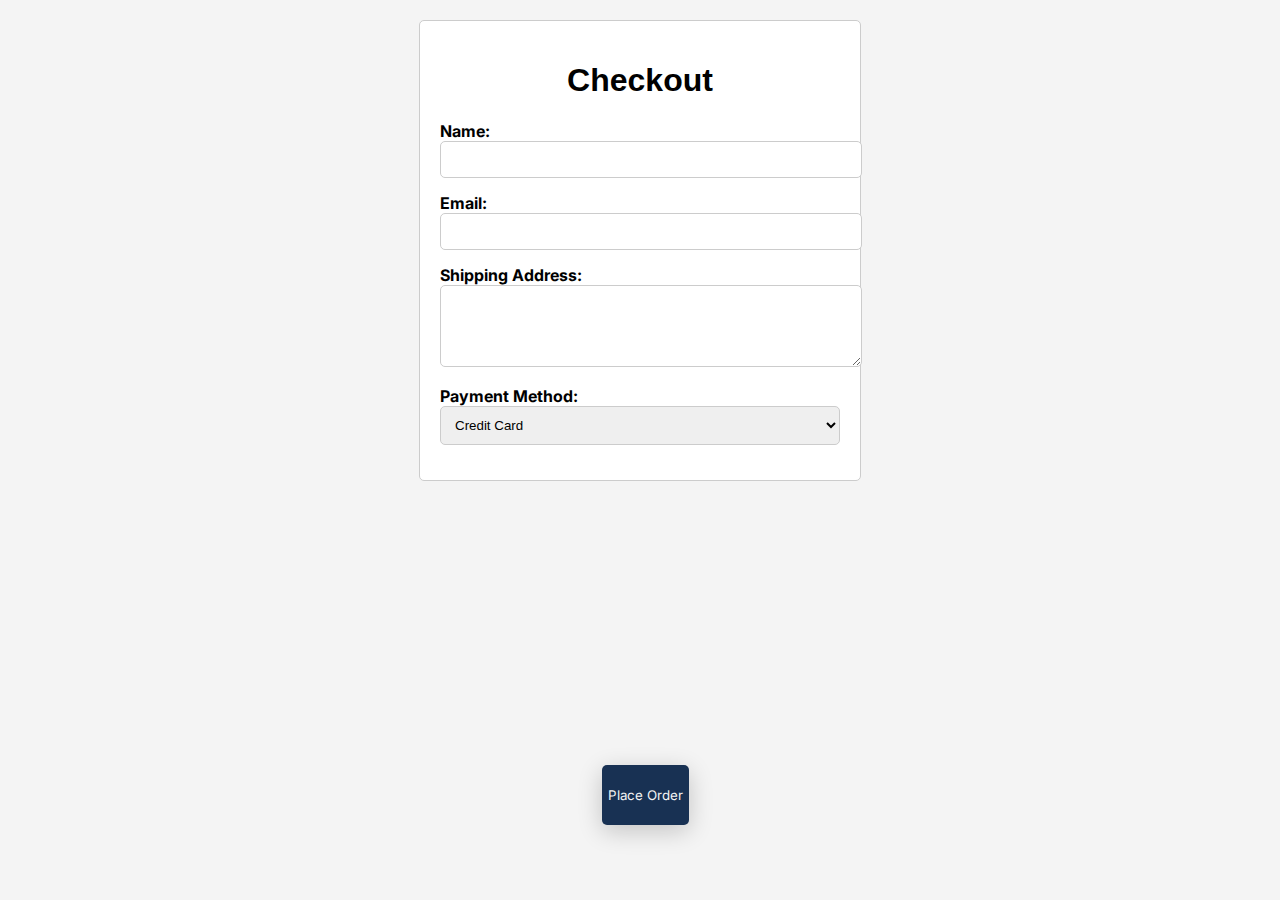
<file: templates/checkout.html>
<!DOCTYPE html>
<html>
<head>
    <title>Checkout Page</title>
    <link rel="stylesheet" href="/static/checkout.css">
</head>
<body>
    <div class="container">
        <h1>Checkout</h1>
        <form id="checkout-form">
            <div class="form-group">
                <label for="name">Name:</label>
                <input type="text" id="name" name="name" required>
            </div>
            <div class="form-group">
                <label for="email">Email:</label>
                <input type="email" id="email" name="email" required>
            </div>
            <div class="form-group">
                <label for="address">Shipping Address:</label>
                <textarea id="address" name="address" rows="4" required></textarea>
            </div>
            <div class="form-group">
                <label for="payment-method">Payment Method:</label>
                <select id="payment-method" name="payment-method" required>
                    <option value="credit-card">Credit Card</option>
                    <option value="paypal">PayPal</option>
                    <option value="bank-transfer">Bank Transfer</option>
                </select>
            </div>
            <button type="submit" class="btn">Place Order</button>
        </form>
    </div>
    
</body>
</html>
</file>
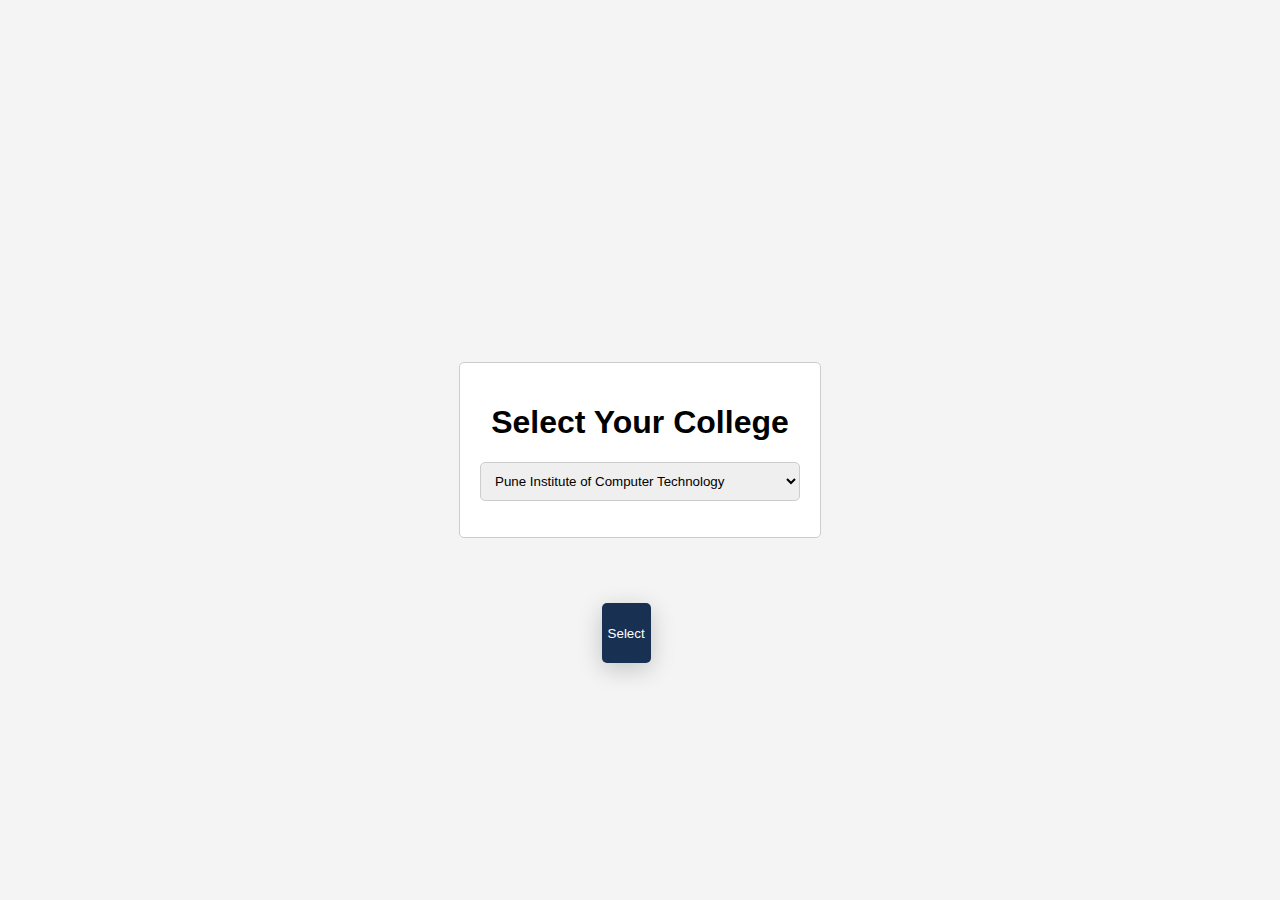
<file: templates/selectcollege.html>
<html>
<head>
    <title>Select College for Books</title>
    <style>
        body {
            font-family: 'Inter', sans-serif;
            background-color: #f4f4f4;
            margin: 0;
            padding: 0;
            display: flex;
            justify-content: center;
            align-items: center;
            height: 100vh;
        }

        .container {
            background-color: #fff;
            border: 1px solid #ccc;
            border-radius: 5px;
            padding: 20px;
            text-align: center;
        }

        select {
            width: 100%;
            padding: 10px;
            border: 1px solid #ccc;
            border-radius: 5px;
        }

        button {
    position: absolute;
    color: #fff;
    
    top:67%;
    left: 47%;
   
    height: 60px;
    
    display: flex;
   
    justify-content: center;
    align-items: center;
    border-radius: 5px;
    background: #183153;
    font-family: "Montserrat", sans-serif;
    box-shadow: 0px 6px 24px 0px rgba(0, 0, 0, 0.2);
    /* overflow: hidden; */
    border: none;
   }
   
   button:after {
    content: " ";
    width: 0%;
    height: 100%;
    background: #FFD401;
    position: absolute;
    transition: all 0.4s ease-in-out;
    right: 0;
   }
   
   button:hover::after {
    right: auto;
    left: 0;
    width: 100%;
   }
   
   button span {
    text-align: center;
    text-decoration: none;
    width: 100%;
    padding: 18px 25px;
    color: #fff;
    font-size: 1.125em;
    font-weight: 700;
    letter-spacing: 0.3em;
    z-index: 20;
    transition: all 0.3s ease-in-out;
   }
   
   button:hover span {
    color: #183153;
    animation: scaleUp 0.3s ease-in-out;
   }
   
   @keyframes scaleUp {
    0% {
     transform: scale(1);
    }
   
    50% {
     transform: scale(0.95);
    }
   
    100% {
     transform: scale(1);
    }
   }
    </style>
</head>
<body>
    <div class="container">
        <h1>Select Your College</h1>
        <form method="POST" action="/selectClg">
            <div class="form-group">
                <select id="college" name="college">
                    <option value="PICT">Pune Institute of Computer Technology</option>
                    <option value="COEP">College of Engineering Pune</option>
                    <option value="VIT">Vishwakarma Instituteof Technology</option>
                    <option value="PVG">Pune Vidhyarthi Griha's College of Engineering</option>
                </select>
            </div>
            <button type="submit">Select</button>
        </form>
    </div>


</body>
</html>
</file>
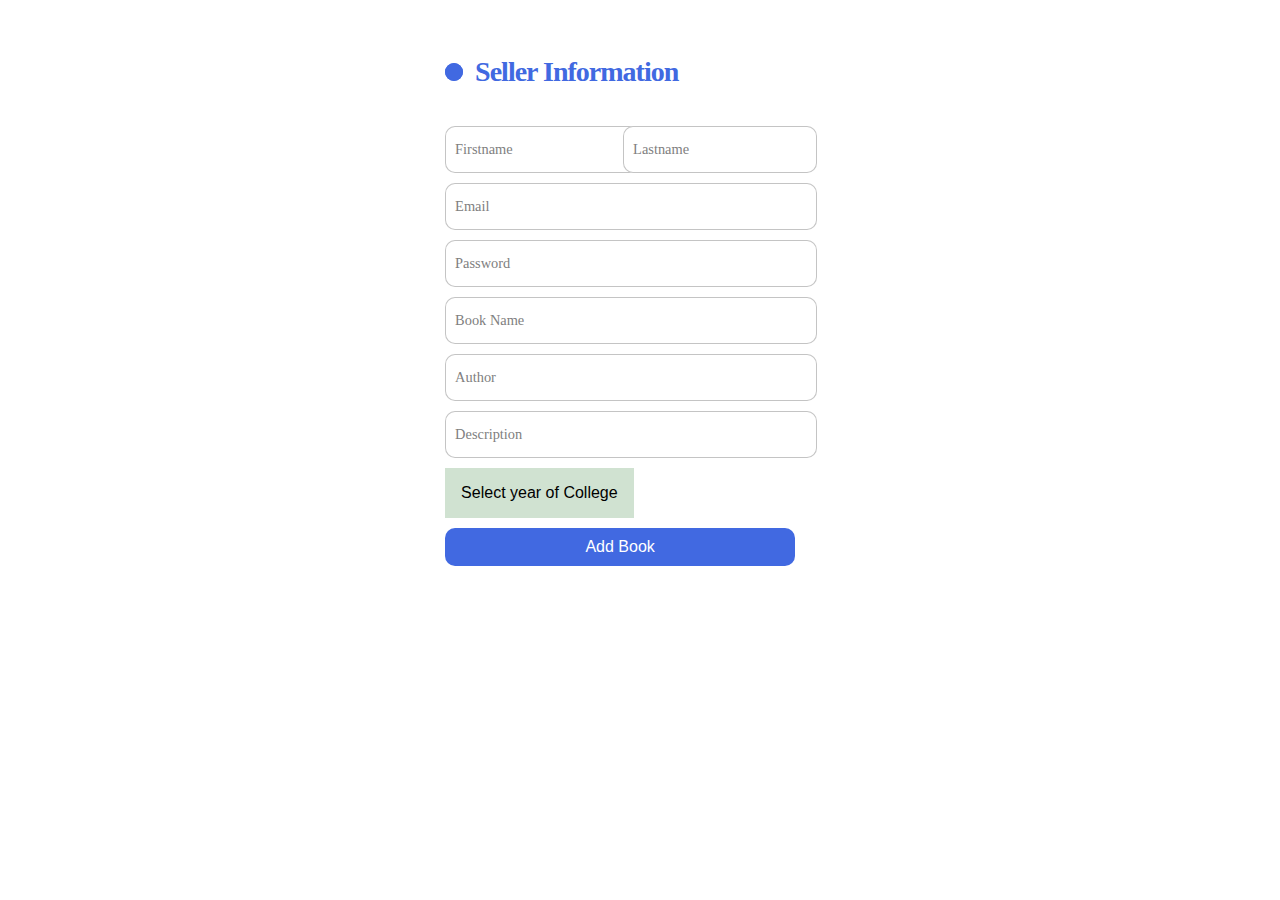
<file: templates/seller.html>
<!DOCTYPE html>
<html lang="en">
<head>
    <meta charset="UTF-8">
    <meta name="viewport" content="width=device-width, initial-scale=1.0">
    <title>Seller Information</title>
    <link rel="stylesheet" type="text/css" href="/static/seller.css">
</head>
<body>
    <form class="form">
        <p class="title">Seller Information </p>
       
            <div class="flex">
            <label>
                <input required="" placeholder="" type="text" class="input">
                <span>Firstname</span>
            </label>
    
            <label>
                <input required="" placeholder="" type="text" class="input">
                <span>Lastname</span>
            </label>
        </div>  
                
        <label>
            <input required="" placeholder="" type="email" class="input">
            <span>Email</span>
        </label> 
            
        <label>
            <input required="" placeholder="" type="password" class="input">
            <span>Password</span>
        </label>
        <label>
            <input required="" placeholder="" type="text" class="input">
            <span>Book Name</span>
        </label>
        <label>
            <input required="" placeholder="" type="text" class="input">
            <span>Author</span>
        </label>
        <label>
            <input required="" placeholder="" type="text" class="input">
            <span>Description</span>
        </label>
        <div class="dropdown">
            <button class="dropbtn">Select year of College</button>
            <div class="dropdown-content">
            <a href="#">First Year</a>
            <a href="#">Second Year</a>
            <a href="#">Third Year</a>
            <a href="#">Final Year</a>
            <a href="#">General</a>
            </div>
          </div>
        
        <button class="submit">Add Book</button>
        
    </form>
    
</body>
</html>
</file>
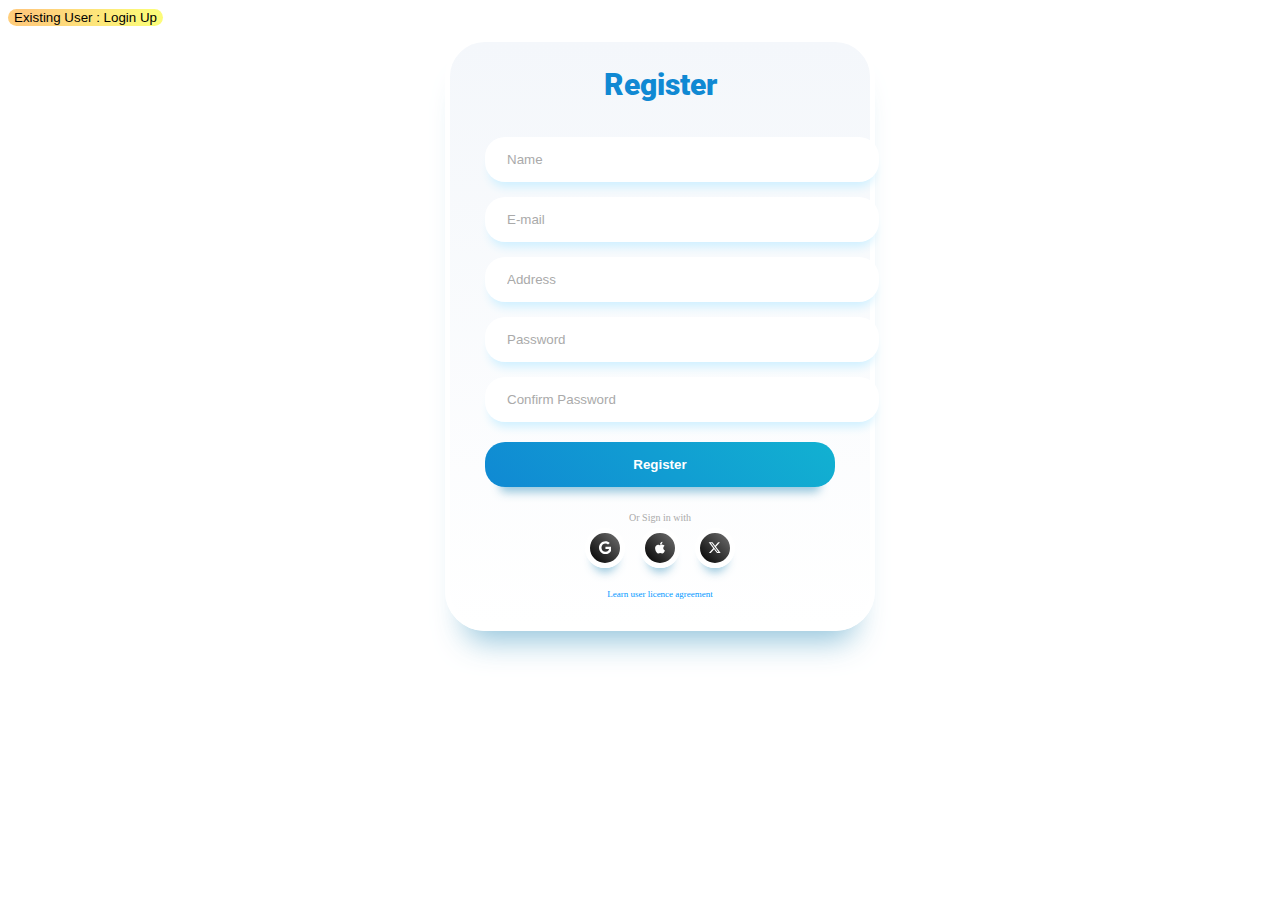
<file: templates/signup.html>
<!DOCTYPE html>
<html lang="en">
<head>
    <meta charset="UTF-8">
    <meta name="viewport" content="width=device-width, initial-scale=1.0">
    <title>Register</title>
    <link rel="stylesheet" type="text/css" href="/static/signup.css">
</head>
<body>
    <div class="container">
        <div class="heading">Register</div>
        <form action="" class="form">
          <input required="" class="input" type="text" name="name" id="name" placeholder="Name">
          <input required="" class="input" type="email" name="email" id="email" placeholder="E-mail">
          <input required="" class="input" type="text" name="address" id="adress" placeholder="Address">
          <input required="" class="input" type="password" name="password" id="password" placeholder="Password">
          <input required="" class="input" type="password" name="confirmpassword" id="confirmpassword" placeholder="Confirm Password">
          
          <input class="login-button" type="submit" value="Register">
          
        </form>
        <div class="social-account-container">
            <span class="title">Or Sign in with</span>
            <div class="social-accounts">
              <button class="social-button google">
                <svg class="svg" xmlns="http://www.w3.org/2000/svg" height="1em" viewBox="0 0 488 512">
                  <path d="M488 261.8C488 403.3 391.1 504 248 504 110.8 504 0 393.2 0 256S110.8 8 248 8c66.8 0 123 24.5 166.3 64.9l-67.5 64.9C258.5 52.6 94.3 116.6 94.3 256c0 86.5 69.1 156.6 153.7 156.6 98.2 0 135-70.4 140.8-106.9H248v-85.3h236.1c2.3 12.7 3.9 24.9 3.9 41.4z"></path>
                </svg></button>
              <button class="social-button apple">
                <svg class="svg" xmlns="http://www.w3.org/2000/svg" height="1em" viewBox="0 0 384 512">
                  <path d="M318.7 268.7c-.2-36.7 16.4-64.4 50-84.8-18.8-26.9-47.2-41.7-84.7-44.6-35.5-2.8-74.3 20.7-88.5 20.7-15 0-49.4-19.7-76.4-19.7C63.3 141.2 4 184.8 4 273.5q0 39.3 14.4 81.2c12.8 36.7 59 126.7 107.2 125.2 25.2-.6 43-17.9 75.8-17.9 31.8 0 48.3 17.9 76.4 17.9 48.6-.7 90.4-82.5 102.6-119.3-65.2-30.7-61.7-90-61.7-91.9zm-56.6-164.2c27.3-32.4 24.8-61.9 24-72.5-24.1 1.4-52 16.4-67.9 34.9-17.5 19.8-27.8 44.3-25.6 71.9 26.1 2 49.9-11.4 69.5-34.3z"></path>
                </svg>
              </button>
              <button class="social-button twitter">
                <svg class="svg" xmlns="http://www.w3.org/2000/svg" height="1em" viewBox="0 0 512 512">
                  <path d="M389.2 48h70.6L305.6 224.2 487 464H345L233.7 318.6 106.5 464H35.8L200.7 275.5 26.8 48H172.4L272.9 180.9 389.2 48zM364.4 421.8h39.1L151.1 88h-42L364.4 421.8z"></path>
                </svg>
              </button>
            </div>
          </div>
          <span class="agreement"><a href="#">Learn user licence agreement</a></span>
      </div>
      <button style="background: radial-gradient(circle at 10% 20%, rgb(255, 200, 124) 0%, rgb(252, 251, 121) 90%); border:none; border-radius:10px;">
        <a href="/loginpage" style="color:inherit;text-decoration: none;"> Existing User : Login Up </a>
      </button>
    
</body>
</html>
</file>
<file: static/checkout.css>
/* Fonts */
@import url('https://fonts.googleapis.com/css2?family=Barlow:ital,wght@0,100;0,200;0,300;0,400;0,500;0,600;0,700;0,800;0,900;1,100;1,200;1,300;1,400;1,500;1,600;1,700;1,800;1,900&family=Inter:wght@100;200;300;400;500;600;700;800;900&family=Open+Sans:ital,wght@0,300;0,400;0,500;0,600;0,700;0,800;1,300;1,400;1,500;1,600;1,700;1,800&family=Playfair+Display:ital,wght@0,400;0,500;0,600;0,700;0,800;0,900;1,400;1,500;1,600;1,700;1,800;1,900&family=Quicksand:wght@300;400;500;600;700&family=Roboto:ital,wght@0,100;0,300;0,400;0,500;0,700;0,900;1,100;1,300;1,400;1,500;1,700;1,900&display=swap');
/* font-family: 'Barlow', sans-serif;
font-family: 'Inter', sans-serif;
font-family: 'Open Sans', sans-serif;
font-family: 'Playfair Display', serif;
font-family: 'Quicksand', sans-serif;
font-family: 'Roboto', sans-serif; */body {
    font-family: Arial, sans-serif;
    background-color: #f4f4f4;
    margin: 0;
    padding: 0;
}

.container {
    max-width: 400px;
    margin: 0 auto;
    background-color: #ffffff;
    border: 1px solid #ccc;
    border-radius: 5px;
    padding: 20px;
    margin-top: 20px;
}


h1 {
    text-align: center;
}

.form-group {
    margin-bottom: 15px;
}

label {
    display: block;
    font-weight: bold;
    font-family: 'Inter', sans-serif;
}

input[type="text"],
input[type="email"],
textarea,
select {
    width: 100%;
    padding: 10px;
    border: 1px solid #ccc;
    border-radius: 5px;
}

.btn {
    position: absolute;
    top:85%;
    left:47%;
    height: 60px;
    color: #f4f4f4;
    
    display: flex;
    
    justify-content: center;
    align-items: center;
    border-radius: 5px;
    background: #183153;
    font-family: 'Inter', sans-serif;
    box-shadow: 0px 6px 24px 0px rgba(0, 0, 0, 0.2);
    /* overflow: hidden; */
    border: none;
   }
   
.btn:after {
    content: " ";
    width: 0%;
    height: 100%;
    background: #FFD401;
    position: absolute;
    transition: all 0.4s ease-in-out;
    right: 0;
   }
   
.btn:hover::after {
    right: auto;
    left: 0;
    width: 100%;
   }
   
.btn span {
    text-align: center;
    text-decoration: none;
    width: 100%;
    padding: 18px 25px;
    color: #fff;
    font-size: 1.125em;
    font-weight: 700;
    letter-spacing: 0.3em;
    z-index: 20;
    transition: all 0.3s ease-in-out;
   }
   
.btn:hover span {
    color: #183153;
    animation: scaleUp 0.3s ease-in-out;
   }
   
   @keyframes scaleUp {
    0% {
     transform: scale(1);
    }
   
    50% {
     transform: scale(0.95);
    }
   
    100% {
     transform: scale(1);
    }
   }
</file>
<file: static/seller.css>
.dropbtn {
    background-color: #d0e2d1;
    color: rgb(0, 0, 0);
    padding: 16px;
    font-size: 16px;
    border: none;
    cursor: pointer;
  }
  
  .dropdown {
    position: relative;
    display: inline-block;
  }
  
  .dropdown-content {
    display: none;
    position: absolute;
    background-color: #f9f9f9;
    min-width: 160px;
    box-shadow: 0px 8px 16px 0px rgba(0,0,0,0.2);
    z-index: 1;
  }
  
  .dropdown-content a {
    color: black;
    padding: 12px 16px;
    text-decoration: none;
    display: block;
  }
  
  .dropdown-content a:hover {background-color: #f1f1f1}
  
  .dropdown:hover .dropdown-content {
    display: block;
  }
  
  .dropdown:hover .dropbtn {
    background-color: #3e8e41;
  }.form {
    left: 33%;
    display: flex;
    flex-direction: column;
    gap: 10px;
    max-width: 350px;
    background-color: #fff;
    padding: 20px;
    border-radius: 20px;
    position: relative;
  }
  
  .title {
    font-size: 28px;
    color: royalblue;
    font-weight: 600;
    letter-spacing: -1px;
    position: relative;
    display: flex;
    align-items: center;
    padding-left: 30px;
  }
  
  .title::before,.title::after {
    position: absolute;
    content: "";
    height: 16px;
    width: 16px;
    border-radius: 50%;
    left: 0px;
    background-color: royalblue;
  }
  
  .title::before {
    width: 18px;
    height: 18px;
    background-color: royalblue;
  }
  
  .title::after {
    width: 18px;
    height: 18px;
    animation: pulse 1s linear infinite;
  }
  
  .message, .signin {
    color: rgba(88, 87, 87, 0.822);
    font-size: 14px;
  }
  
  .signin {
    text-align: center;
  }
  
  .signin a {
    color: royalblue;
  }
  
  .signin a:hover {
    text-decoration: underline royalblue;
  }
  
  .flex {
    display: flex;
    width: 100%;
    gap: 6px;
  }
  
  .form label {
    position: relative;
  }
  
  .form label .input {
    width: 100%;
    padding: 10px 10px 20px 10px;
    outline: 0;
    border: 1px solid rgba(105, 105, 105, 0.397);
    border-radius: 10px;
  }
  
  .form label .input + span {
    position: absolute;
    left: 10px;
    top: 15px;
    color: grey;
    font-size: 0.9em;
    cursor: text;
    transition: 0.3s ease;
  }
  
  .form label .input:placeholder-shown + span {
    top: 15px;
    font-size: 0.9em;
  }
  
  .form label .input:focus + span,.form label .input:valid + span {
    top: 30px;
    font-size: 0.7em;
    font-weight: 600;
  }
  
  .form label .input:valid + span {
    color: green;
  }
  
  .submit {
    border: none;
    outline: none;
    background-color: royalblue;
    padding: 10px;
    border-radius: 10px;
    color: #fff;
    font-size: 16px;
    transform: .3s ease;
  }
  
  .submit:hover {
    background-color: rgb(56, 90, 194);
  }
  
  @keyframes pulse {
    from {
      transform: scale(0.9);
      opacity: 1;
    }
  
    to {
      transform: scale(1.8);
      opacity: 0;
    }
  }
</file>
<file: static/signup.css>
/* Fonts */
@import url('https://fonts.googleapis.com/css2?family=Barlow:ital,wght@0,100;0,200;0,300;0,400;0,500;0,600;0,700;0,800;0,900;1,100;1,200;1,300;1,400;1,500;1,600;1,700;1,800;1,900&family=Inter:wght@100;200;300;400;500;600;700;800;900&family=Open+Sans:ital,wght@0,300;0,400;0,500;0,600;0,700;0,800;1,300;1,400;1,500;1,600;1,700;1,800&family=Playfair+Display:ital,wght@0,400;0,500;0,600;0,700;0,800;0,900;1,400;1,500;1,600;1,700;1,800;1,900&family=Quicksand:wght@300;400;500;600;700&family=Roboto:ital,wght@0,100;0,300;0,400;0,500;0,700;0,900;1,100;1,300;1,400;1,500;1,700;1,900&display=swap');
/* font-family: 'Barlow', sans-serif;
font-family: 'Inter', sans-serif;
font-family: 'Open Sans', sans-serif;
font-family: 'Playfair Display', serif;
font-family: 'Quicksand', sans-serif;
font-family: 'Roboto', sans-serif; */
body{
    position: relative;
}
.container {
    max-width: 350px;
    position: absolute;
    top:50%;
    left:50%;
    transform: translate(-50%,0);
    
    background: #F8F9FD;
    background: linear-gradient(0deg, rgb(255, 255, 255) 0%, rgb(244, 247, 251) 100%);
    border-radius: 40px;
    padding: 25px 35px;
    border: 5px solid rgb(255, 255, 255);
    box-shadow: rgba(133, 189, 215, 0.8784313725) 0px 30px 30px -20px;
    margin: 20px;
  }
  
  .heading {

    text-align: center;
    font-family: 'Roboto', sans-serif; 
    font-weight: 900;
    font-size: 30px;
    color: rgb(16, 137, 211);
  }
  
  .form {
    margin-top: 20px;
  }
  
  .form .input {
    width: 100%;
    background: white;
    border: none;
    padding: 15px 20px;
    border-radius: 20px;
    margin-top: 15px;
    box-shadow: #cff0ff 0px 10px 10px -5px;
    border-inline: 2px solid transparent;
  }
  
  .form .input::-moz-placeholder {
    color: rgb(170, 170, 170);
  }
  
  .form .input::placeholder {
    color: rgb(170, 170, 170);
  }
  
  .form .input:focus {
    outline: none;
    border-inline: 2px solid #12B1D1;
  }
  
  .form .forgot-password {
    display: block;
    margin-top: 10px;
    margin-left: 10px;
  }
  
  .form .forgot-password a {
    font-size: 11px;
    color: #0099ff;
    text-decoration: none;
  }
  
  .form .login-button {
    display: block;
    width: 100%;
    font-weight: bold;
    background: linear-gradient(45deg, rgb(16, 137, 211) 0%, rgb(18, 177, 209) 100%);
    color: white;
    padding-block: 15px;
    margin: 20px auto;
    border-radius: 20px;
    box-shadow: rgba(133, 189, 215, 0.8784313725) 0px 20px 10px -15px;
    border: none;
    transition: all 0.2s ease-in-out;
  }
  
  .form .login-button:hover {
    transform: scale(1.03);
    box-shadow: rgba(133, 189, 215, 0.8784313725) 0px 23px 10px -20px;
  }
  
  .form .login-button:active {
    transform: scale(0.95);
    box-shadow: rgba(133, 189, 215, 0.8784313725) 0px 15px 10px -10px;
  }
  
  .social-account-container {
    margin-top: 25px;
  }
  
  .social-account-container .title {
    display: block;
    text-align: center;
    font-size: 10px;
    color: rgb(170, 170, 170);
  }
  
  .social-account-container .social-accounts {
    width: 100%;
    display: flex;
    justify-content: center;
    gap: 15px;
    margin-top: 5px;
  }
  
  .social-account-container .social-accounts .social-button {
    background: linear-gradient(45deg, rgb(0, 0, 0) 0%, rgb(112, 112, 112) 100%);
    border: 5px solid white;
    padding: 5px;
    border-radius: 50%;
    width: 40px;
    aspect-ratio: 1;
    display: grid;
    place-content: center;
    box-shadow: rgba(133, 189, 215, 0.8784313725) 0px 12px 10px -8px;
    transition: all 0.2s ease-in-out;
  }
  
  .social-account-container .social-accounts .social-button .svg {
    fill: white;
    margin: auto;
  }
  
  .social-account-container .social-accounts .social-button:hover {
    transform: scale(1.2);
  }
  
  .social-account-container .social-accounts .social-button:active {
    transform: scale(0.9);
  }
  
  .agreement {
    display: block;
    text-align: center;
    margin-top: 15px;
  }
  
  .agreement a {
    text-decoration: none;
    color: #0099ff;
    font-size: 9px;
  }
</file>
